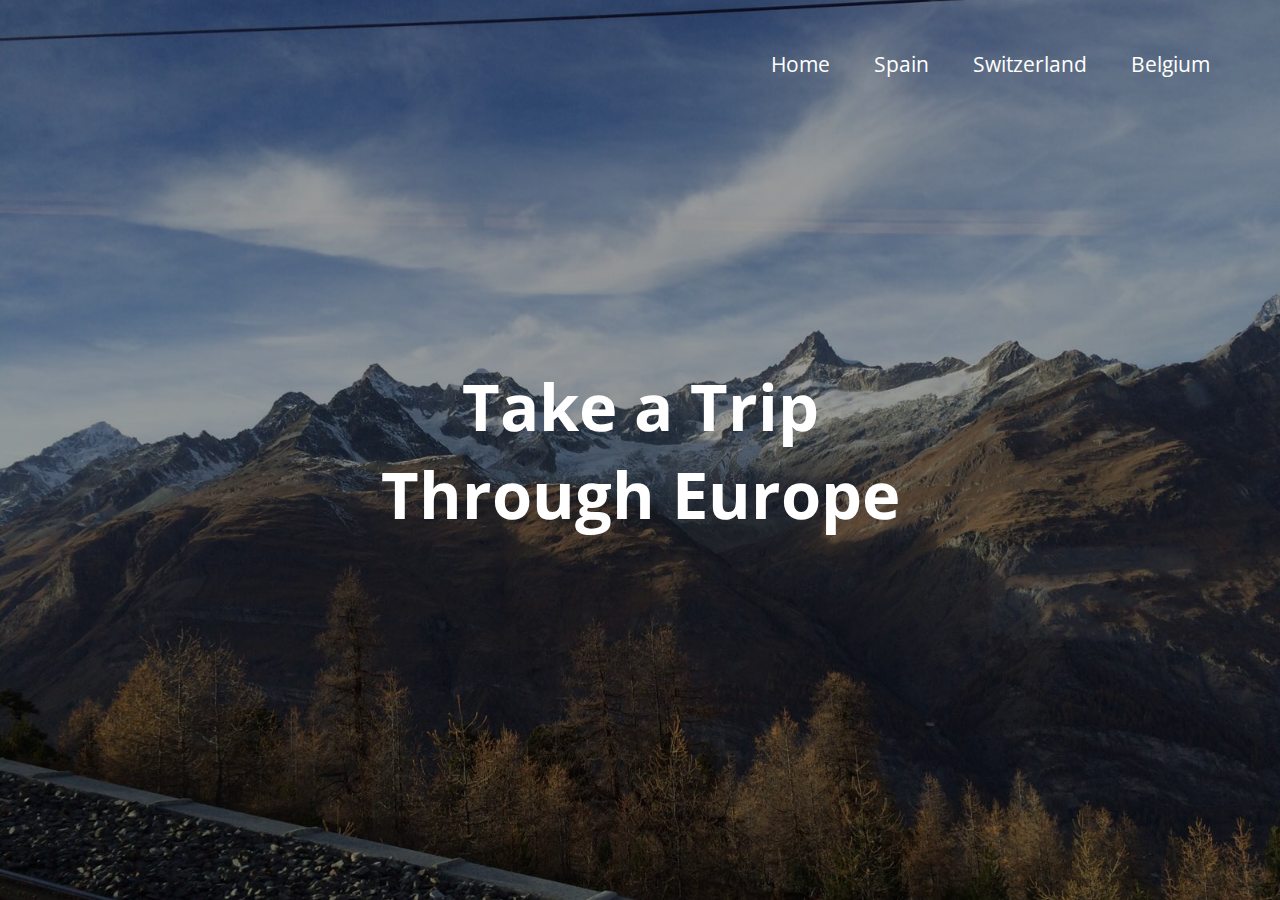
<file: index.html>
<!DOCTYPE html>
<html lang="en" dir="ltr">
  <head>
    <meta name="viewport" content="width=device-width">
    <meta name="description" content="Study Abroad Travels">
    <meta name="keywords" content="study abroad, france, spain, belgium, switzerland">
    <meta name="author" content="Rebecca Salguero">
    <title>Study Abroad | Welcome</title>
    <link rel="stylesheet" href="./css/style.css">
    <link href="https://fonts.googleapis.com/css?family=Open+Sans+Condensed:300&display=swap" rel="stylesheet">

  </head>
<body>
  <header>
    <nav class="main">
      <ul>
            <li><a href="index.html">Home</a></li>
            <li><a href="spain.html">Spain</a></li>
            <li><a href="switzerland.html">Switzerland</a></li>
            <li><a href="belgium.html">Belgium</a></li>
      </ul>
    </nav>
  </header>
  <div class="title">
    <h1>Take a Trip Through Europe</h1>
  </div>

<!--
  <section id="view">
    <div class="gallery">

      <img src="./img/IMG_2131.jpg" alt="versaille garden">
      <img src="./img/IMG_2227.jpg" alt="versaille garden">
      <img src="./img/IMG_2480.jpg" alt="versaille garden">
      <!--switzerland
      <img src="./img/IMG_5257.jpg" alt="versaille garden">
      <img src="./img/IMG_5241.jpg" alt="versaille garden">
      <img src="./img/IMG_5246.jpg" alt="versaille garden">
      <img src="./img/IMG_5248.jpg" alt="versaille garden">
      <img src="./img/IMG_5236.jpg" alt="versaille garden">
      <!--spain
      <img src="./img/IMG_5622.jpg" alt="versaille garden">
      <img src="./img/IMG_5669.jpg" alt="versaille garden">
      <img src="./img/IMG_5675.jpg" alt="versaille garden">
      <img src="./img/IMG_5678.jpg" alt="versaille garden">
      <img src="./img/IMG_5623.jpg" alt="versaille garden">
      <img src="./img/IMG_5666.jpg" alt="versaille garden">
      <img src="./img/IMG_5613.jpg" alt="versaille garden">
      <img src="./img/IMG_5719.jpg" alt="versaille garden">
      <img src="./img/IMG_5726.jpg" alt="versaille garden">
      <img src="./img/IMG_5728.jpg" alt="versaille garden">
      <!--sagrada familia
      <img src="./img/IMG_5751.jpg" alt="versaille garden">
      <img src="./img/IMG_5776.jpg" alt="versaille garden">
      <img src="./img/IMG_5768.jpg" alt="versaille garden">
      <img src="./img/IMG_5772.jpg" alt="versaille garden">
      <img src="./img/IMG_5773.jpg" alt="versaille garden">
      <img src="./img/IMG_5774.jpg" alt="versaille garden">
      <img src="./img/IMG_5766.jpg" alt="versaille garden">
      <img src="./img/IMG_5769.jpg" alt="versaille garden">
      <img src="./img/IMG_5745.jpg" alt="versaille garden">
      <!--Boqueria
      <img src="./img/IMG_5649.jpg" alt="versaille garden">
      <img src="./img/IMG_5639.jpg" alt="versaille garden">
      <img src="./img/IMG_5636.jpg" alt="versaille garden">
      <img src="./img/IMG_5637.jpg" alt="versaille garden">

    </div>
  </section>
  -->



</body>
</html>
</file>
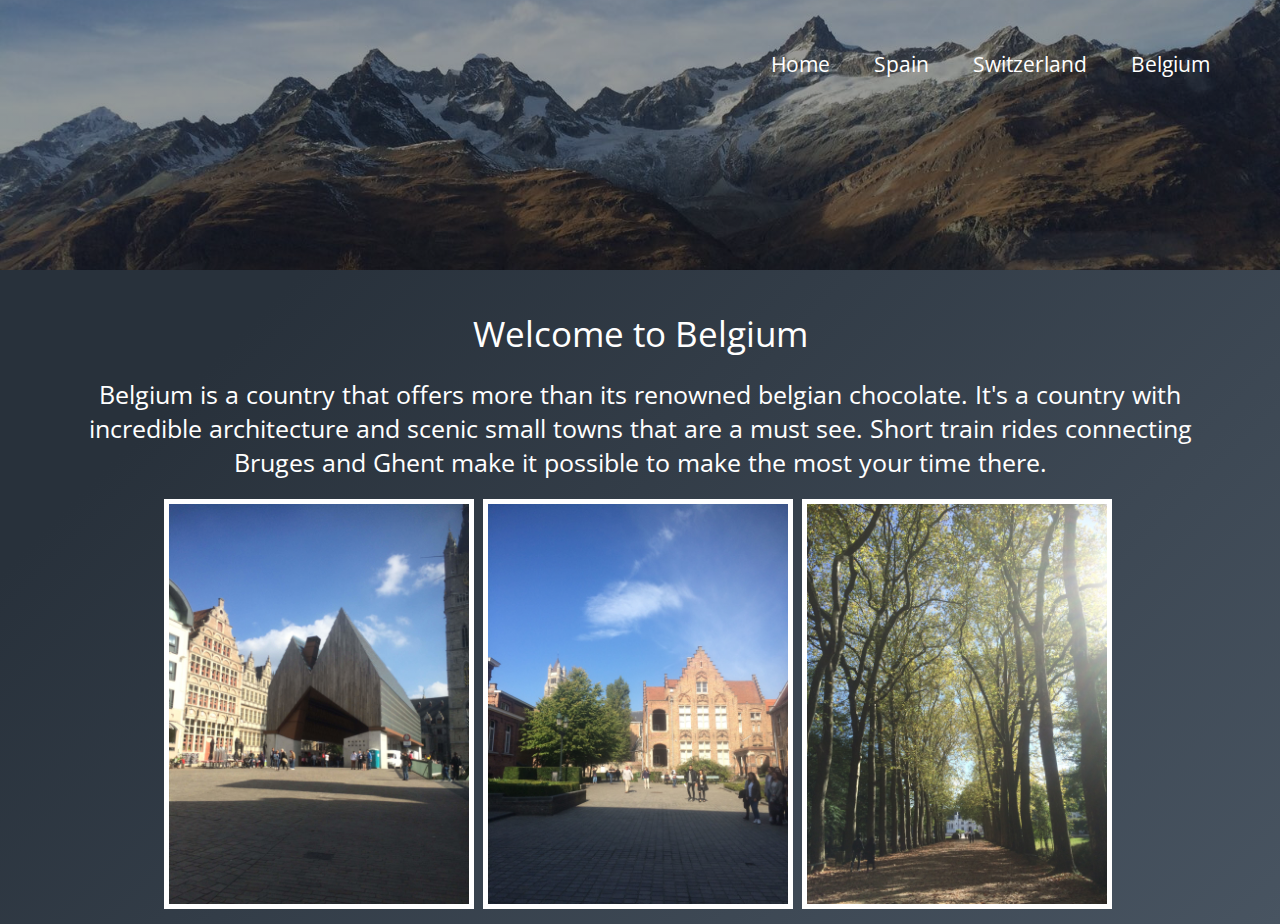
<file: belgium.html>
<!DOCTYPE html>
<html lang="en" dir="ltr">
  <head>
    <meta name="viewport" content="width=device-width">
    <meta name="description" content="Study Abroad Travels">
    <meta name="keywords" content="study abroad, paris, spain, belgium, netherlands, italy, switzerland">
    <meta name="author" content="Rebecca Salguero">
    <title>Study Abroad | Welcome</title>
    <link rel="stylesheet" href="./css/style.css">
    <link href="https://fonts.googleapis.com/css?family=Open+Sans+Condensed:300&display=swap" rel="stylesheet">
  </head>
<body>
  <header class="secBackgr">
    <nav class="main">
      <ul>
            <li><a href="index.html">Home</a></li>
            <li><a href="spain.html">Spain</a></li>
            <li><a href="switzerland.html">Switzerland</a></li>
            <li><a href="belgium.html">Belgium</a></li>
      </ul>
    </nav>
  </header>

  <section id="view">
    <div class="gallery">
      <div class="container">
      <p>Welcome to Belgium</p>
      </div>
      <div class="parag">
        <p>
        Belgium is a country that offers more than its renowned belgian chocolate. It's a country with incredible architecture and scenic small towns that are a must see. Short train rides connecting Bruges and Ghent make it possible to make the most your time there.
        </p>
      </div>
      <img src="./img/IMG_2131.jpg" alt="versaille garden">
      <img src="./img/IMG_2227.jpg" alt="versaille garden">
      <img src="./img/IMG_2480.jpg" alt="versaille garden">

    </div>
  </section>

  <footer>

  </footer>
</body>
</html>
</file>
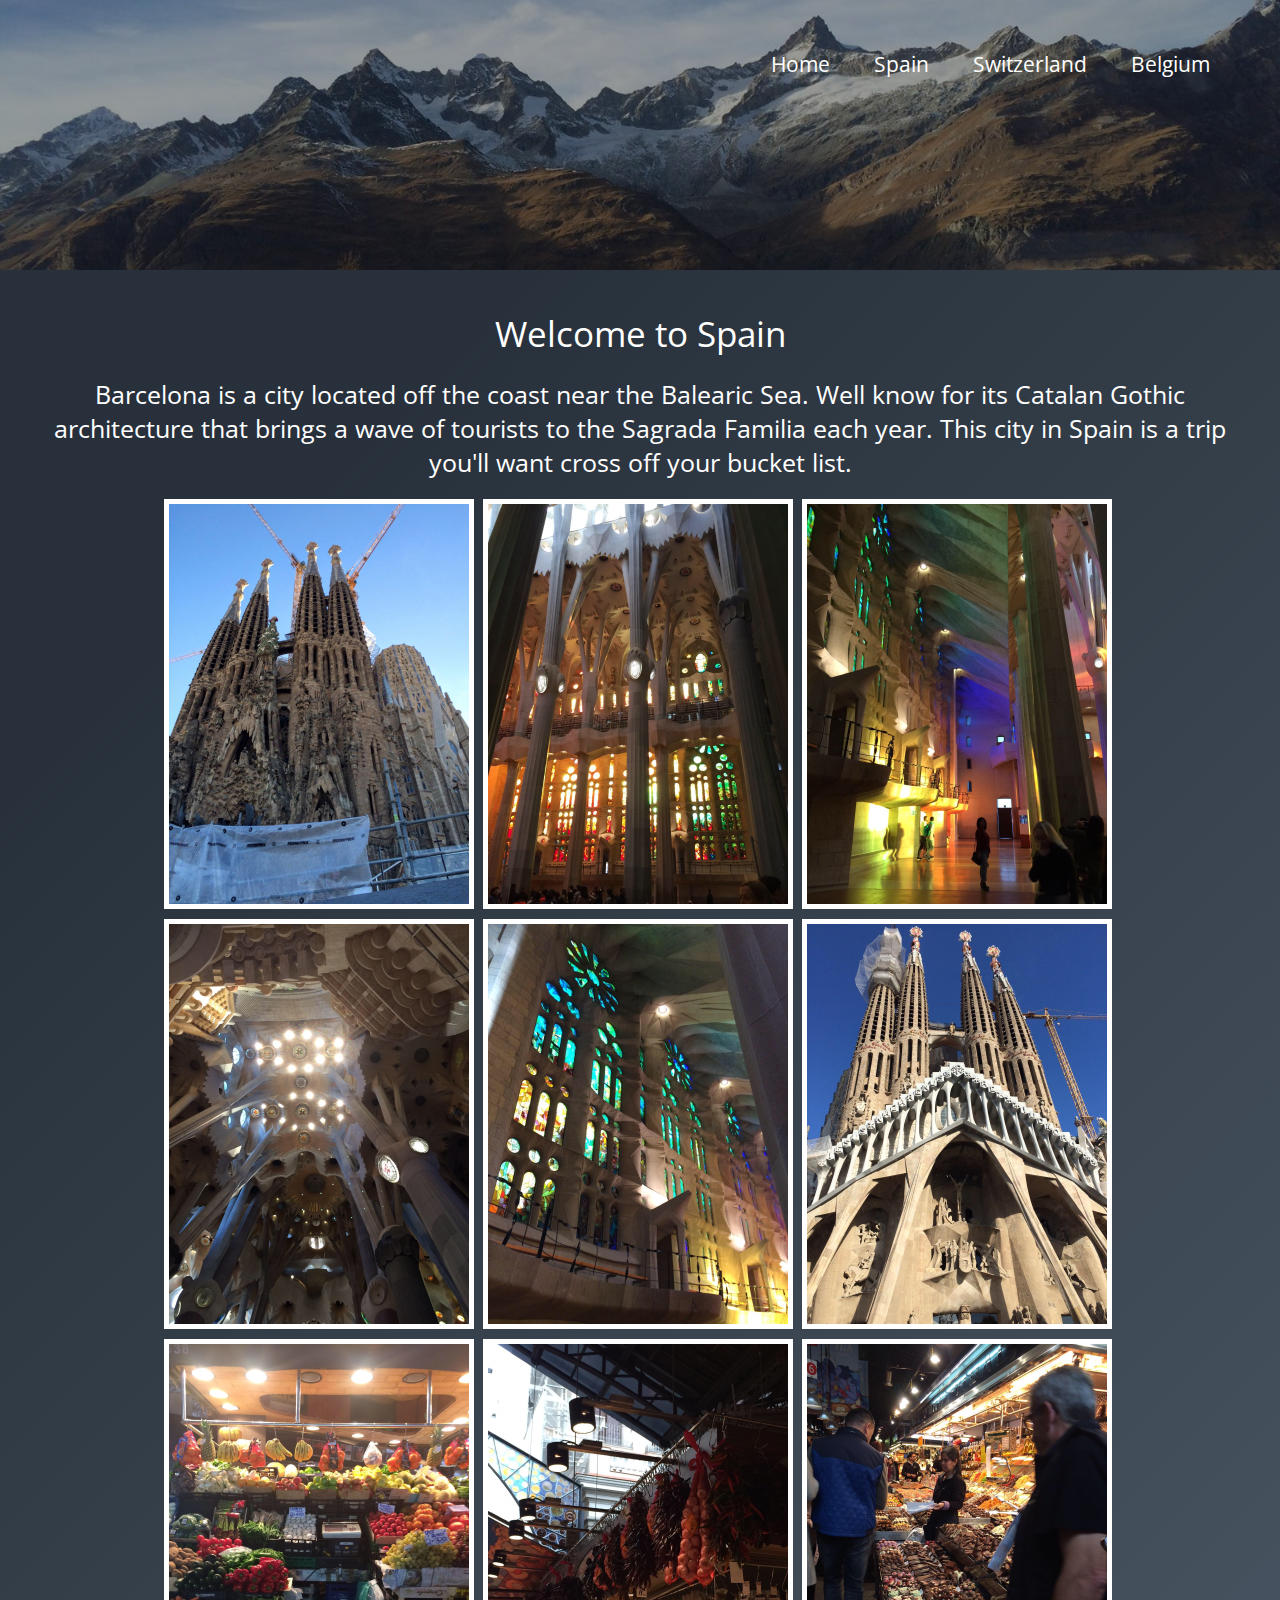
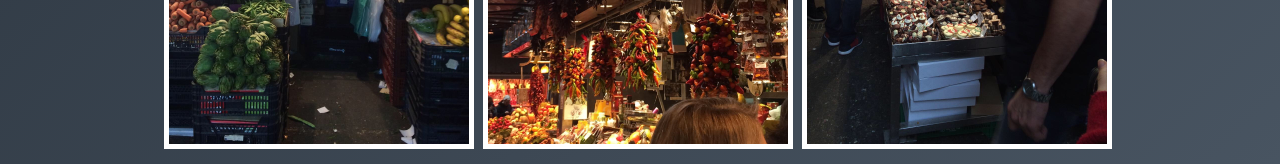
<file: spain.html>
<!DOCTYPE html>
<html lang="en" dir="ltr">
  <head>
    <meta name="viewport" content="width=device-width">
    <meta name="description" content="Study Abroad Travels">
    <meta name="keywords" content="study abroad, paris, spain, belgium, netherlands, italy, switzerland">
    <meta name="author" content="Rebecca Salguero">
    <title>Study Abroad | Welcome</title>
    <link rel="stylesheet" href="./css/style.css">
    <link href="https://fonts.googleapis.com/css?family=Open+Sans+Condensed:300&display=swap" rel="stylesheet">
  </head>
<body>
  <header class="secBackgr">
    <nav class="main">
      <ul>
            <li><a href="index.html">Home</a></li>
            <li><a href="spain.html">Spain</a></li>
            <li><a href="switzerland.html">Switzerland</a></li>
            <li><a href="belgium.html">Belgium</a></li>
      </ul>
    </nav>
  </header>
  <section id="view">
    <div class="gallery">
      <div class="container">
      <p>Welcome to Spain</p>
      </div>
      <div class="parag">
        <p>Barcelona is a city located off the coast near the Balearic Sea. Well know for its Catalan Gothic architecture that brings a wave of tourists to the Sagrada Familia each year. This city in Spain is a trip you'll want cross off your bucket list.  </p>
      </div>

      <!--sagrada familia-->
      <img src="./img/IMG_5751.JPG" alt="versaille garden">
      <img src="./img/IMG_5776.JPG" alt="versaille garden">
      <img src="./img/IMG_5768.JPG" alt="versaille garden">

      <img src="./img/IMG_5766.JPG" alt="versaille garden">
      <img src="./img/IMG_5769.JPG" alt="versaille garden">
      <img src="./img/IMG_5745.JPG" alt="versaille garden">
      <img src="./img/IMG_5649.JPG" alt="versaille garden">
      <img src="./img/IMG_5639.JPG" alt="versaille garden">
      <img src="./img/IMG_5636.JPG" alt="versaille garden">



    </div>
  </section>
  <footer>

  </footer>
</body>
</html>
</file>
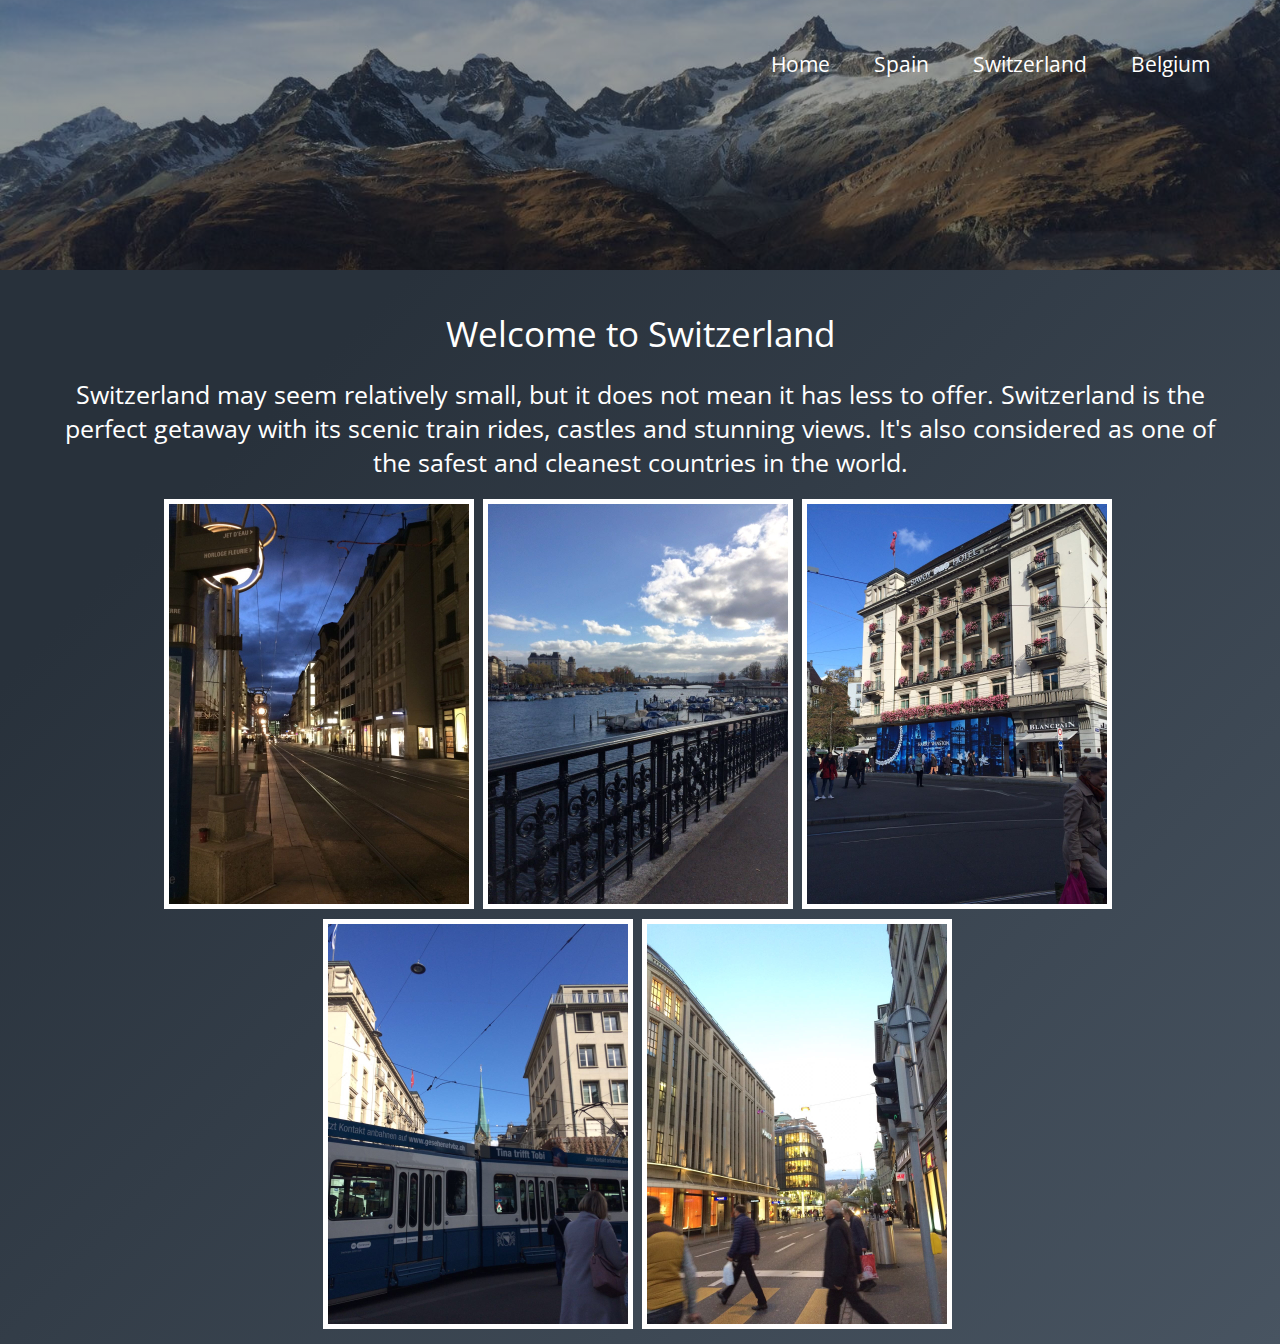
<file: switzerland.html>
<!DOCTYPE html>
<html lang="en" dir="ltr">
  <head>
    <meta name="viewport" content="width=device-width">
    <meta name="description" content="Study Abroad Travels">
    <meta name="keywords" content="study abroad, paris, spain, belgium, netherlands, italy, switzerland">
    <meta name="author" content="Rebecca Salguero">
    <title>Study Abroad | Welcome</title>
    <link rel="stylesheet" href="./css/style.css">
    <link href="https://fonts.googleapis.com/css?family=Open+Sans+Condensed:300&display=swap" rel="stylesheet">
  </head>
<body>
  <header class="secBackgr">
    <nav class="main">
      <ul>
            <li><a href="index.html">Home</a></li>
            <li><a href="spain.html">Spain</a></li>
            <li><a href="switzerland.html">Switzerland</a></li>
            <li><a href="belgium.html">Belgium</a></li>
      </ul>
    </nav>
  </header>
  <section id="view">
    <div class="gallery">
      <div class="container">
      <p>Welcome to Switzerland</p>
      </div>
      <div class="parag">
        <p>Switzerland may seem relatively small, but it does not mean it has less to offer. Switzerland is the perfect getaway with its scenic train rides, castles and stunning views. It's also considered as one of the safest and cleanest countries in the world.
        </p>
      </div>

      <!--switzerland-->
      <img src="./img/IMG_5257.JPG" alt="versaille garden">
      <img src="./img/IMG_5241.JPG" alt="versaille garden">
      <img src="./img/IMG_5246.JPG" alt="versaille garden">
      <img src="./img/IMG_5248.JPG" alt="versaille garden">
      <img src="./img/IMG_5236.JPG" alt="versaille garden">


    </div>
  </section>
  <footer>

  </footer>
</body>
</html>
</file>
<file: css/style.css>
*{
  margin: 0;
  padding: 0;
  font-family: 'Open Sans Condensed', sans-serif;

}

/*background*/
header{
  font-family: 'Open Sans Condensed', sans-serif;
  background-image: linear-gradient(rgba(0, 0, 0, 0.40), rgba(0, 0, 0, 0.40)),url("../img/IMG_5170.JPG");
  height: 100vh;
  background-position: center;
  background-size: cover;
}

body{
  background-color: #485461;
  background-image: linear-gradient(315deg, #485461 0%, #28313b 74%);
}



.secBackgr{
  background-image: linear-gradient(rgba(0, 0, 0, 0.40), rgba(0, 0, 0, 0.40)),url("../img/IMG_5170.JPG");
  height: 30vh;
  background-position: center;
  background-size: cover;

}

/*nav*/
.main{
  float: right;
  list-style-type: none;
  color:#ffffff;
  margin-top: 50px;
  margin-right: 50px;
}

ul li{
  display: inline-block;
}

ul li a{
  text-decoration: none;
  color:#ffffff;
  padding: 5px 20px;
  transition: 0.5s ease;
  font-size: 21px;
}

ul li a:hover{
  background-color: #fff;
  color: #000;
}

/*title*/


.title{
  position: absolute;
  top: 50%;
  left: 50%;
  transform: translate(-50%,-50%);
}

.title h1{
  font-size: 65px;
  text-align: center;
  color:#ffffff;
  font-family: 'Open Sans Condensed', sans-serif;

}

/*images*/

.gallery{
  margin: 10px 50px;
}

.gallery img{
  transition: 1s;
  margin-right: 5px;
  margin-top: 5px;
  width: 300px;
  border:5px solid #ffffff;
}

.gallery img:hover{
  filter:grayscale(100%);
  transform: scale(1.1);
}

#view{
  text-align: center;
  margin-bottom: 5px;
}

.container{
  margin-top: 40px;
  margin-bottom: 20px;
  width: 100%;
  text-align: center;
  font-size: 35px;
  color: #ffffff;

}

.parag p{
  font-family: 'Open Sans Condensed', sans-serif;
  font-size: 25px;
  margin-bottom: 15px;
  color: #ffffff;
  width: 100%;
}


@media(max-widthL 768px){
header .main, .secBackgr .main{
    float:none;
    text-align:center;
    width:100%;
  }
}
</file>
